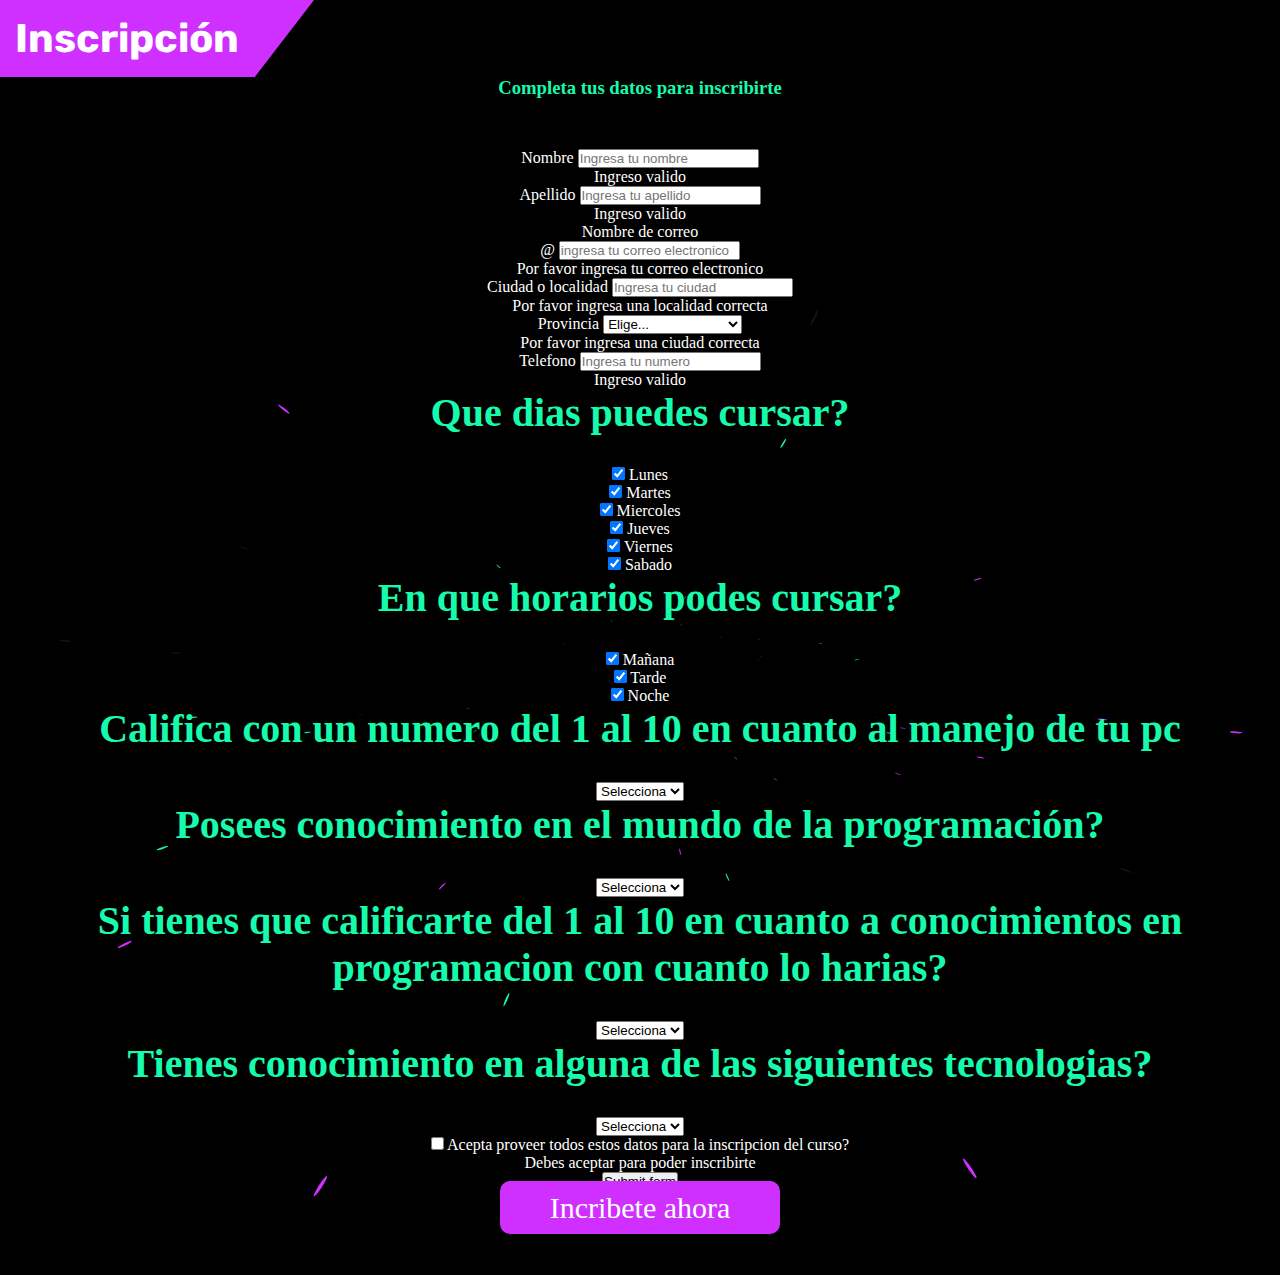
<file: pages/inscripcripcion.html>
<!DOCTYPE html>
<html lang="en">
<head>
    <meta charset="UTF-8">
    <meta name="viewport" content="width=device-width, initial-scale=1.0">
    <!-- BS 5.1 inicia -->
    <link href="https://cdn.jsdelivr.net/npm/bootstrap@5.1.3/dist/css/bootstrap.min.css" rel="stylesheet"
        integrity="sha384-1BmE4kWBq78iYhFldvKuhfTAU6auU8tT94WrHftjDbrCEXSU1oBoqyl2QvZ6jIW3" crossorigin="anonymous">
    <!-- BS 5.1 fin -->
    <link rel="stylesheet" href="../estilos.css">
    <title>Inscripcion</title>
</head>
<body>
    <!-- inscripcion inicia -->
    <h2 class="h2" id="inscripcion">Inscripción</h2>
    <h3 class="h3">Completa tus datos para inscribirte</h3>
    <div class="container-fluid inscri">
        <div class="row">

            <form class="row g-3 needs-validation" novalidate>
                <div class="col-md-4">
                    <label for="validationCustom01" class="form-label">Nombre</label>
                    <input type="text" class="form-control" id="validationCustom01" placeholder="Ingresa tu nombre" required>
                    <div class="valid-feedback">
                        Ingreso valido
                    </div>
                </div>
                <div class="col-md-4">
                    <label for="validationCustom02" class="form-label">Apellido</label>
                    <input type="text" class="form-control" id="validationCustom02" placeholder="Ingresa tu apellido" required>
                    <div class="valid-feedback">
                        Ingreso valido
                    </div>
                </div>
                <div class="col-md-4">
                    <label for="validationCustomUsername" class="form-label">Nombre de correo</label>
                    <div class="input-group has-validation">
                        <span class="input-group-text" id="inputGroupPrepend">@</span>
                        <input type="email" class="form-control" placeholder="ingresa tu correo electronico" id="validationCustomUsername"
                            aria-describedby="inputGroupPrepend" required>
                        <div class="invalid-feedback">
                            Por favor ingresa tu correo electronico
                        </div>
                    </div>
                </div>
                <div class="col-md-6">
                    <label for="validationCustom03" class="form-label">Ciudad o localidad</label>
                    <input type="text" class="form-control" placeholder="Ingresa tu ciudad" id="validationCustom03" required>
                    <div class="invalid-feedback">
                        Por favor ingresa una localidad correcta
                    </div>
                </div>
                <div class="col-md-3">
                    <label for="validationCustom04" class="form-label">Provincia</label>
                    <select class="form-select" id="validationCustom04" required>
                        <option selected disabled value="">Elige...</option>
                        <option>Jujuy</option>
                        <option>Salta</option>
                        <option>Tucuman</option>
                        <option>Catamarca</option>
                        <option>La Rioja</option>
                        <option>San juan</option>
                        <option>Formosa</option>
                        <option>Chaco</option>
                        <option>Misiones</option>
                        <option>Corrientes</option>
                        <option>Santiago del Estero</option>
                        <option>Entre Rios</option>
                        <option>Cordoba</option>
                        <option>San Luis</option>
                        <option>Santa Fe</option>
                        <option>Buenos Aires</option>
                        <option>La Pampa</option>
                        <option>Mendoza</option>
                        <option>Rio Negro</option>
                        <option>Neuquen</option>
                        <option>Chubut</option>
                        <option>Santa Cruz</option>
                        <option>Tierra del Fuego</option>
                        <option>Otro</option>
                    </select>
                    <div class="invalid-feedback">
                        Por favor ingresa una ciudad correcta
                    </div>
                </div>
                <div class="col-md-3">
                    <label for="validationCustom01" class="form-label">Telefono</label>
                    <input type="number" class="form-control" id="validationCustom04" value="Ingresa tu numero" placeholder="Ingresa tu numero" required>
                    <div class="valid-feedback">
                        Ingreso valido
                    </div>
                </div>
                <h3>Que dias puedes cursar?</h3>
                <div class="form-check d-flex justify-content-center">
                    <input class="form-check-input me-2" type="checkbox" value="" id="flexCheckChecked" checked>
                    <label class="form-check-label" for="flexCheckChecked">
                      Lunes
                    </label>
                  </div>
                  <div class="form-check d-flex justify-content-center">
                    <input class="form-check-input me-2" type="checkbox" value="" id="flexCheckChecked" checked>
                    <label class="form-check-label" for="flexCheckChecked">
                      Martes
                    </label>
                  </div>
                  <div class="form-check d-flex justify-content-center">
                    <input class="form-check-input me-2" type="checkbox" value="" id="flexCheckChecked" checked>
                    <label class="form-check-label" for="flexCheckChecked">
                      Miercoles
                    </label>
                  </div>
                  <div class="form-check d-flex justify-content-center">
                    <input class="form-check-input me-2" type="checkbox" value="" id="flexCheckChecked" checked>
                    <label class="form-check-label" for="flexCheckChecked">
                      Jueves
                    </label>
                  </div>
                  <div class="form-check d-flex justify-content-center">
                    <input class="form-check-input me-2" type="checkbox" value="" id="flexCheckChecked" checked>
                    <label class="form-check-label" for="flexCheckChecked">
                      Viernes
                    </label>
                  </div>
                  <div class="form-check d-flex justify-content-center">
                    <input class="form-check-input me-2" type="checkbox" value="" id="flexCheckChecked" checked>
                    <label class="form-check-label" for="flexCheckChecked">
                      Sabado
                    </label>
                  </div>
                  <h3>En que horarios podes cursar?</h3>
                  <div class="form-check d-flex justify-content-center">
                    <input class="form-check-input me-2" type="checkbox" value="" id="flexCheckChecked" checked>
                    <label class="form-check-label" for="flexCheckChecked">
                      Mañana
                    </label>
                  </div>
                  <div class="form-check d-flex justify-content-center">
                    <input class="form-check-input me-2" type="checkbox" value="" id="flexCheckChecked" checked>
                    <label class="form-check-label" for="flexCheckChecked">
                      Tarde
                    </label>
                  </div>
                  <div class="form-check d-flex justify-content-center">
                    <input class="form-check-input me-2" type="checkbox" value="" id="flexCheckChecked" checked>
                    <label class="form-check-label" for="flexCheckChecked">
                      Noche
                    </label>
                  </div>
                  <h3>Califica con un numero del 1 al 10 en cuanto al manejo de tu pc</h3>
                  <div class="container-fluid">
                    <div class="row">
                        <div class="col-md-4 offset-md-4">
                            <select class="form-select" aria-label="Default select example">
                                <option selected>Selecciona</option>
                                <option value="1">Uno</option>
                                <option value="2">Dos</option>
                                <option value="3">Tres</option>
                                <option value="4">cuatro</option>
                                <option value="5">cinco</option>
                                <option value="6">seis</option>
                                <option value="7">siete</option>
                                <option value="8">ocho</option>
                                <option value="9">nueve</option>
                                <option value="10">Diez</option>
                              </select>
                        </div>
                    </div>
                  </div>
                  <h3>Posees conocimiento en el mundo de la programación?</h3>
                  <div class="container-fluid">
                    <div class="row">
                        <div class="col-md-4 offset-md-4">
                            <select class="form-select" aria-label="Default select example">
                                <option selected>Selecciona</option>
                                <option value="1">Si</option>
                                <option value="2">un poco</option>
                                <option value="3">nada</option>
                              </select>
                        </div>
                    </div>
                  </div>
                  <h3>Si tienes que calificarte del 1 al 10 en cuanto a conocimientos en programacion con cuanto lo harias?</h3>
                  <div class="container-fluid">
                    <div class="row">
                        <div class="col-md-4 offset-md-4">
                            <select class="form-select" aria-label="Default select example">
                                <option selected>Selecciona</option>
                                <option value="1">Uno</option>
                                <option value="2">Dos</option>
                                <option value="3">Tres</option>
                                <option value="4">cuatro</option>
                                <option value="5">cinco</option>
                                <option value="6">seis</option>
                                <option value="7">siete</option>
                                <option value="8">ocho</option>
                                <option value="9">nueve</option>
                                <option value="10">Diez</option>
                              </select>
                        </div>
                    </div>
                  </div>
                  <h3>Tienes conocimiento en alguna de las siguientes tecnologias?</h3>
                  <div class="container-fluid">
                    <div class="row">
                        <div class="col-md-4 offset-md-4">
                            <select class="form-select" aria-label="Default select example">
                                <option selected>Selecciona</option>
                                <option value="1">Uno</option>
                                <option value="2">Dos</option>
                                <option value="3">Tres</option>
                                <option value="4">cuatro</option>
                                <option value="5">cinco</option>
                                <option value="6">seis</option>
                                <option value="7">siete</option>
                                <option value="8">ocho</option>
                                <option value="9">nueve</option>
                                <option value="10">Diez</option>
                              </select>
                        </div>
                    </div>
                  </div>
                <div class="col-12">
                    <div class="form-check d-flex justify-content-center">
                        <input class="form-check-input me-2" type="checkbox" value="" id="invalidCheck" required>
                        <label class="form-check-label" for="invalidCheck">
                            Acepta proveer todos estos datos para la inscripcion del curso?
                        </label>
                        <div class="invalid-feedback">
                            Debes aceptar para poder inscribirte
                        </div>
                    </div>
                </div>
                <div class="col-12">
                    <button class="btn btn-primary mb-5" type="submit">Submit form</button>
                </div>
            </form>


            <!-- ----------------------------------------------------------------- -->
            
            <a href="https://70k4tqvu3w6.typeform.com/to/h4RYVBWi">Incribete ahora</a>
        </div>
    </div>
    <!-- inscripcion fin -->



    <!-- BS 5.1 inicia -->
    <script src="https://cdn.jsdelivr.net/npm/bootstrap@5.1.3/dist/js/bootstrap.bundle.min.js"
        integrity="sha384-ka7Sk0Gln4gmtz2MlQnikT1wXgYsOg+OMhuP+IlRH9sENBO0LRn5q+8nbTov4+1p" crossorigin="anonymous">
    </script>
    <!-- BS 5.1 fin -->
</body>
</html>
</file>
<file: estilos.css>
@import url(https://fonts.googleapis.com/css?family=Rubik:300,regular,500,600,700,800,900,300italic,italic,500italic,600italic,700italic,800italic,900italic);

* {
  margin: 0;
  padding: 0;
  box-sizing: border-box;
}

html {
  scroll-behavior: smooth;
}

body{
  background-color: #000000;
}

::selection{
  /* eliminar la seleccion */
  user-select: none;

  pointer-events: none;
}

.navbar {
  background-color: #18072b;
}
.navbar span {
  color: #17fbad;
}
.navbar .fa-bars {
  color: #17fbad;
}
.navbar .navbar-nav li {
  padding: 0 15px;
  /* transition: 0.5s; */
}
.navbar .navbar-nav li:hover {
  background-color: #cf30ff;
  border-radius: 50px;
  box-shadow: 0 0 5px 1.5px #fff;
  /* animation: button1 1s infinite alternate; */
  
}
.navbar .navbar-nav a:hover {
  color: #17fbad !important;
}

.navbar-collapse{
  display: flex;
  justify-content: flex-end;
}


.slider {
  width: 100%;
  background-color: #000000;
}



/* .carousel-item{
  background-color: #000000;
  width: 100% !important;
} */

.call{
  height: auto;
  width: 100%;
  background-color: rgba(0, 0, 0, 0.7);
  border-radius: 15px;
  padding: 20px;
  backdrop-filter: grayscale(100%);
}

h1{
  font-family: Rubik, cursive;
  font-size: 7.5rem;
  /* padding: 20%; */
  width: 100%;
  color: #17fbad;
  /* background-color: red; */
}
.call img{
  height: 18.75rem !important;
  width: auto !important;
}
.call p{
  font-size: 2.5rem;
  font-family: Rubik, cursive;
}

.call p i{
  color: #cf30ff;
}


.carousel-caption{
  display: flex;
  flex-wrap: wrap;
  justify-content: flex-start;
  align-items: center;
  align-content: center;
  height: 100%;
  /* background-color: orange; */
}

.carousel-indicators button {
  height: 15px !important;
  width: 15px !important;
  border-radius: 50%;
  background-color: #17fbad !important;
  border: 1px solid #ffffff !important;
}

.carousel-inner img {
  width: 100%;
  height: calc(100vh - 80px);
  -o-object-fit: cover;
  object-fit: cover;
}

.carousel-control-prev i, .carousel-control-next i {
  color: #17fbad !important;
  font-size: 35px;
  text-shadow: 2px 2px 5px #ffffff, 2px 2px 5px #000000;
}
.promo{
  background-image: url(img/fondo1.svg);
  background-size: cover;
  background-position: center;
}

video{
  border: 3px solid #12f693;
  border-radius: 10px;
  box-shadow: 0 0 5px 0px #12f693;
}

.h2{
  display: inline-block;
  text-align: center;
  background-color: #cf30ff;
  padding: 15px;
  margin: 0;
  width: auto;
  font-family: Rubik, cursive;
  color: #fff;
  position: relative;
  font-size: 40px;
}

.h2::after{
  content: "";
  width: 0;
  height: 0;
  border-style: solid;
  border-width: 78px 60px 0 0;
  border-color: #cf30ff transparent transparent transparent;
  position: absolute;
  top: 0;
  right: 0;
  transform: translateX(100%);
}


.pasos{
  height: auto;
  background-image: url(img/fondo1.svg);
  background-size: cover;
  background-position: center;
  margin-bottom: 70px;
}

.pasos-title{
  color: #17fbad;
  font-family: Rubik, cursive;
}

.paso{
  font-family: Rubik, cursive;
  color: #fff;
  text-align: center;
  padding: 40px;
}

.paso .numero{
  font-size: 250px;
  font-weight: bold;
  color: #000000;
  text-shadow: -1px 0 #b3b3b3, 0 1px #b3b3b3, 1px 0 #b3b3b3, 0 -1px #b3b3b3;
  line-height: 100%;
  height: 180px;
  overflow: hidden;
  margin-bottom: -5px;
  transform: translateZ(0);
}

.paso h3{
  margin-bottom: 20px;
}

.paso p{
  margin-bottom: 40px;
}

.paso a{
  background-color: #cf30ff;
  color: #fff;
  text-decoration: none;
  padding: 10px 20px;
  transition: all 0.5s;
}

.paso a:hover{
  font-size: 20px;
  box-shadow: 0 10px 10px -10px rgba(255, 255, 255, 0.5);
  padding: 20px 40px;
  background-color: #18072b;
}

.nosotros-left {
  background-image: url(img/laptop-5673901_1920.jpg);
  background-size: cover;
  background-position: center;
  height: auto;
}

.nosotros-right {
  background-color: #18072b;
  background-image: url(img/fondo7.svg);
  background-size: cover;
  background-position: left bottom;
  color: #ffffff;
  text-align: center;
  padding: 35px 70px;
  position: relative;
  font-family: Rubik , cursive;
}

/* .nosotros-right::before{
  content: "";
  width: 0;
  height: 0;
  border-style: solid;
  border-width: 962px 600px 0 0;
  border-color: #18072b transparent transparent transparent;
  position: absolute;
  top: 0;
  right: 0;
  transform: translateX(-186%) rotate(180deg);
} */

.nosotros-right h2 {
  color: #cf30ff;
  font-size: 50px;
  margin-bottom: 30px;
}
.nosotros-right h3 {
  color: #17fbad;
  font-size: 40px;
}
.nosotros-right p {
  font-size: 20px;
}
.nosotros-right button {
  background-color: #17fbad;
  font-size: 20px;
  font-family: Rubik , cursive;
  padding: 10px 70px;
  margin-top: 30px;
}
/* seccion profe inicia */
.profesor {
  background-color: #18072b;
  background-color: #000000;
  background-image: url(img/fondo1.svg);
  background-size: cover;
  background-position: center;
  min-height: 800px;
  color: #fff;
}
.profe-desc{
  text-align: center;
  padding: 40px;
  font-family: Rubik , cursive;
}

.profe-desc h4{
  font-size: 30px;
  color:#cf30ff
}

.profe-desc h2{
  font-size: 100px;
  color: #17fbad;
}

.profe-desc p{
  font-size: 25px;
}
.profe-desc a{
  font-size: 30px;
  background-color: #cf30ff;
  color: #fff;
  text-decoration: none;
  padding: 10px 40px;
  transition: all 0.5s;
}

.profe-desc a:hover{
  background-color: #333;
  /* border-radius: 5px; */
  /* box-shadow: 0 2px 5px 5px #d96ff9; */
  animation: button1 1s infinite alternate;
}

@keyframes button1{
  0%{
    box-shadow: 2px 1px 5px 5px #d96ff9;
    transition: all 0.9s;
  }
  25%{
    box-shadow: 1px 2px 5px 5px #ab6ff9;
    transition: all 0.9s;
  }
  50%{
    box-shadow: -2px 1px 5px 5px #6fcbf9;
    transition: all 0.9s;
  }
  100%{
    box-shadow: 1px -2px 5px 5px #12f693;
    transition: all 0.9s;
  }
}

.profe-img{
  background-image: url(img/IMG_20230206_141457534_HDR~2.jpg);
  background-size: cover;
  background-position: center;
  height: 700px;
  box-shadow: 20px 20px 5px #17fbad;
}
/* seccion profe fin */

/* clases inicia */
.clases{
  padding: 30px;
  background-color: #18072b;
  background-image: url(img/fondo2purple.svg);
  background-size: cover;
  background-position: center;
}

.clases-cont{
  background-color: rgba(0, 0, 0, 0.8);
  backdrop-filter: blur(5px);
  border-radius: 10px;
}

.clases h3{
  text-align: center;
  color: #17fbad;
  font-size: 55px;
  margin-bottom: 35px;
}
.clases ul li{
  color: #cf30ff;
  font-size: 25px;
  font-family: Rubik , cursive;
  padding: 20px;
  list-style: none;
}

.clases li p{
  color: #fff;
}
/* clases fin */
.contador{
  padding: 40px;
  background-image: url(img/fondo1.svg);
  background-size: cover;
  background-position: center;
}
.contador h3{
  text-align: center;
  color: #17fbad;
  font-size: 40px;
  margin-bottom: 60px;
}
.contador article{
  color: #fff;
  text-align: center;
  font-size: 30px;
}
.contador .cont-numero{
  font-size: 45px;
}

/* contador fin */

/* testimonial inicia */
@import url("https://fonts.googleapis.com/css?family=Montserrat:300,400,500,600,700");


ul {
  list-style-type: none;
}

a,
a:hover {
  text-decoration: none;
}


.testimonial {
  padding: 100px 0;
  background-image: url(img/fondo4.svg);
  background-size: cover;
  background-position: center;
  opacity: 0.9;
  /* z-index: -2; */
}
.testimonial .row .tabs {
  all: unset;
  margin-right: 50px;
  display: flex;
  flex-direction: column;
}
.testimonial .row .tabs li {
  all: unset;
  display: block;
  position: relative;
}
.testimonial .row .tabs li.active::before {
  position: absolute;
  content: "";
  width: 50px;
  height: 50px;
  background-color: #17fbad;
  border-radius: 50%;
}
.testimonial .row .tabs li.active::after {
  position: absolute;
  content: "";
  width: 30px;
  height: 30px;
  background-color: #17fbad;
  border-radius: 50%;
}
.testimonial .row .tabs li:nth-child(1) {
  align-self: flex-end;
}
.testimonial .row .tabs li:nth-child(1)::before {
  left: 64%;
  bottom: -50px;
}
.testimonial .row .tabs li:nth-child(1)::after {
  left: 97%;
  bottom: -81px;
}
.testimonial .row .tabs li:nth-child(1) figure img {
  margin-left: auto;
}
.testimonial .row .tabs li:nth-child(2) {
  align-self: flex-start;
}
.testimonial .row .tabs li:nth-child(2)::before {
  right: -65px;
  top: 50%;
}
.testimonial .row .tabs li:nth-child(2)::after {
  bottom: 101px;
  border-radius: 50%;
  right: -120px;
}
.testimonial .row .tabs li:nth-child(2) figure img {
  margin-right: auto;
  max-width: 300px;
  width: 100%;
  margin-top: -50px;
}
.testimonial .row .tabs li:nth-child(3) {
  align-self: flex-end;
}
.testimonial .row .tabs li:nth-child(3)::before {
  right: -10px;
  top: -66%;
}
.testimonial .row .tabs li:nth-child(3)::after {
  top: -130px;
  border-radius: 50%;
  right: -46px;
}
.testimonial .row .tabs li:nth-child(3) figure img {
  margin-left: auto;
  margin-top: -50px;
}
.testimonial .row .tabs li:nth-child(3):focus {
  border: 10px solid rgb(255, 255, 1);
}
.testimonial .row .tabs li figure {
  position: relative;
}
.testimonial .row .tabs li figure img {
  display: block;
  border-radius: 50%;
}
.testimonial .row .tabs li figure::after {
  content: "";
  position: absolute;
  top: 0;
  z-index: -1;
  width: 100%;
  height: 100%;
  border: 4px solid #17fbad;
  border-radius: 50%;
  -webkit-transform: scale(1);
  -ms-transform: scale(1);
  transform: scale(1);
  -webkit-transition: 0.3s;
  -o-transition: 0.3s;
  transition: 0.3s;
}
.testimonial .row .tabs li figure:hover::after {
  -webkit-transform: scale(1.1);
  -ms-transform: scale(1.1);
  transform: scale(1.1);
}
.testimonial .row .tabs.carousel-indicators li.active figure::after {
  -webkit-transform: scale(1.1);
  -ms-transform: scale(1.1);
  transform: scale(1.1);
}
.testimonial .row .carousel > h3 {
  font-size: 20px;
  line-height: 1.45;
  color: #cf30ff;
  font-weight: 600;
  margin-bottom: 0;
}
.testimonial .row .carousel h1 {
  font-size: 40px;
  line-height: 1.225;
  margin-top: 23px;
  font-weight: 700;
  margin-bottom: 0;
}

.testimonial .row .carousel {
  background-color: rgba(0, 0, 0, 0.7);
  padding: 30px;
  backdrop-filter: blur(10px);
  border-radius: 50px;
  border: 5px solid #17fbad;
}

.testimonial .row .carousel .carousel-indicators {
  all: unset;
  padding-top: 43px;
  display: flex;
  list-style: none;
}
.testimonial .row .carousel .carousel-indicators li {
  background: #17fbad;
  background-clip: padding-box;
  height: 5px;
}
.testimonial .row .carousel .carousel-inner .carousel-item .quote-wrapper {
  margin-top: 42px;
}
.testimonial .row .carousel .carousel-inner .carousel-item .quote-wrapper p {
  font-size: 18px;
  line-height: 1.72222;
  font-weight: 500;
  color: rgba(255, 255, 255, 1);
}
.testimonial .row .carousel .carousel-inner .carousel-item .quote-wrapper h3 {
  color: #cf30ff;
  font-weight: 700;
  margin-top: 37px;
  font-size: 20px;
  line-height: 1.45;
  text-transform: uppercase;
}

/* @media only screen and (max-width: 1200px) {
  body .testimonial .row .tabs {
    margin-right: 25px;
  }
} */
/* testimonial fin */

.inscri{
  text-align: center;
  color: #fff;
  padding: 50px;
  background-image: url(img/fondo1.svg);
  background-size: cover;
  background-position: center;
}

.inscri p{
  padding: 50px;
}

.inscri a{
  background-color: #cf30ff;
  text-decoration: none;
  color: #fff;
  padding: 10px 50px;
  font-size: 30px;
  width: auto;
  margin: 0 auto;
  border-radius: 10px;
}
.inscri a:hover{
  animation: button1 1s infinite alternate;
}
.inscri h3{
  color: #17fbad;
  font-size: 40px;
  margin-bottom: 30px;
}
.inscri h4{
  margin: 0;
}
.inscri p{
  font-size: 20px;
  margin: 0;
}


.inscri a:hover{
  background-color: #333;
}

/* .pre-footer{
  height: 200px;
  background-image: url(img/hero-bg.svg);
  background-size: cover;
  background-position: center;
  position: relative;
  z-index: 5;
} */

.footer {
  background-color: #17fbad;

  background-image: url(img/fondo4.svg);
  background-size: cover;
  background-position: center;

  text-align: center;
  font-weight: bold;
  padding: 20px;
  font-family: Rubik , cursive;
  font-size: 20px;
}
.pie{
  background-color: rgba(0, 0, 0, 0.9);
  width: 100%;
  margin:auto;
  backdrop-filter: blur(5px);
  border-radius: 5px;
}

.footer p{
  color: #fff;
}

.footer span {
  color: #cf30ff;
}
.footer span:hover {
  text-shadow: 0 0 5px #ffffff, 0 0 5px #ffffff, 0 0 5px #ffffff, 0 0 5px #000000;
}

.subir, .what {
  height: 50px;
  width: 50px;
  background-color: #17fbad;
  border: 3px solid #cf30ff;
  border-radius: 50%;
  position: fixed;
  right: 30px;
  bottom: 30px;
  text-align: center;
  line-height: 40px;
  font-weight: bold;
  font-size: 25px;
  box-shadow: 0 0 5px 5px #ffffff;
  color: #ffffff;
  text-shadow: 0 0 5px #000000;
}

.subir:hover, .what:hover {
  color: #18072b;
}

.what {
  bottom: 120px;
  right: 0;
  border-radius: 30px 0px 0px 30px;
  background-color: springgreen;
  display: none;
}

/* form inscripcion inicia */


.h3{
  text-align: center;
  color: #17fbad;
}

/* form inscripcion fin */


.bttn-pill::after{
  background: #026744;
}

/* Personalizacion de Barra de navegación inicia */

::-webkit-scrollbar{
  background-color: #000;
  background-image: linear-gradient(180deg, #333, #111, #111, #333);
  box-shadow: inset 0 0 5px #333;
}

::-webkit-scrollbar-thumb{
  background-image: linear-gradient(180deg, #ccc, #17fbad, #12f693, #333);
  box-shadow: inset 0 0 5px #026744;
  border-radius: 10px;
}


::-moz-scrollbar{
  background-color: #000;
  background-image: linear-gradient(180deg, #333, #111, #111, #333);
  box-shadow: inset 0 0 5px #333;
}

::-moz-scrollbar-thumb{
  background-image: linear-gradient(180deg, #ccc, #17fbad, #12f693, #333);
  box-shadow: inset 0 0 5px #026744;
  border-radius: 10px;
}

::-o-scrollbar{
  background-color: #000;
  background-image: linear-gradient(180deg, #333, #111, #111, #333);
  box-shadow: inset 0 0 5px #333;
}

::-o-scrollbar-thumb{
  background-image: linear-gradient(180deg, #ccc, #17fbad, #12f693, #333);
  box-shadow: inset 0 0 5px #026744;
  border-radius: 10px;
}

::-ms-scrollbar{
  background-color: #000;
  background-image: linear-gradient(180deg, #333, #111, #111, #333);
  box-shadow: inset 0 0 5px #333;
}

::-ms-scrollbar-thumb{
  background-image: linear-gradient(180deg, #ccc, #17fbad, #12f693, #333);
  box-shadow: inset 0 0 5px #026744;
  border-radius: 10px;
}
/* Personalizacion de Barra de navegación fin */

/* media queries inicia */

@media only screen and (min-width:320px) and (max-width:1000px){
  .profesor .profe-desc h2{
    font-size: 50px;
  }
}

@media only screen and (max-width:800px){
  .profesor {
    padding: 60px;
  }
}

@media only screen and (max-width:1500px){
  h1{
    font-family: Rubik, cursive;
    font-size: 5.5rem;
    /* padding: 20%; */
    width: 100%;
    color: #17fbad;
    /* background-color: red; */
  }
  .call img{
    height: 15.75rem !important;
    width: auto !important;
  }
  .call p{
    font-size: 1.5rem;
    font-family: Rubik, cursive;
  }
  

}

@media only screen and (max-width:1000px){
  h1{
    font-family: Rubik, cursive;
    font-size: 3.5rem;
    /* padding: 20%; */
    width: 100%;
    color: #17fbad;
    /* background-color: red; */
  }
  .call img{
    height: 10.75rem !important;
    width: auto !important;
  }
  .call p{
    font-size: 1.2rem;
    font-family: Rubik, cursive;
  }
  

}

@media only screen and (max-width:650px){
  h1{
    font-family: Rubik, cursive;
    font-size: 2.5rem;
    /* padding: 20%; */
    width: 100%;
    color: #17fbad;
    /* background-color: red; */
  }
  .call img{
    height: 7.75rem !important;
    width: auto !important;
  }
  .call p{
    font-size: 1.0rem;
    font-family: Rubik, cursive;
  }
  

}

/* media queries fin */
</file>
